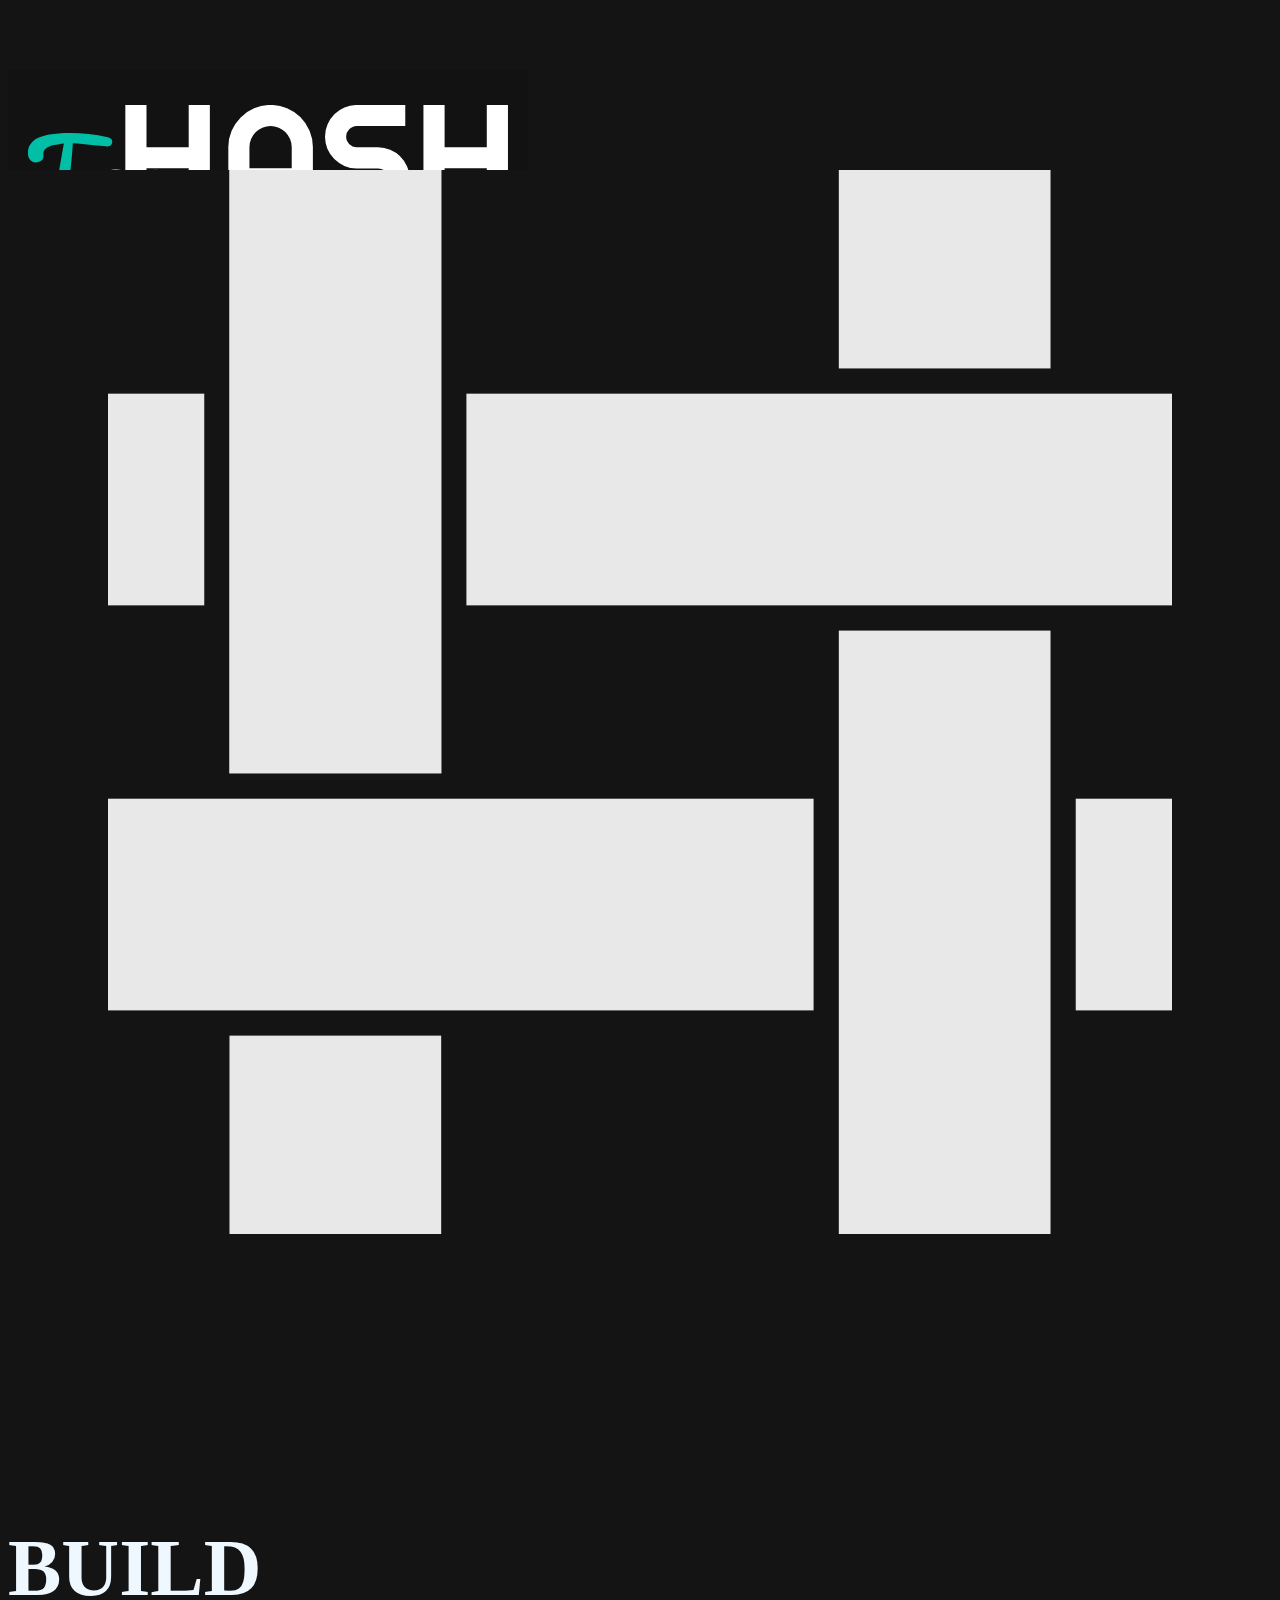
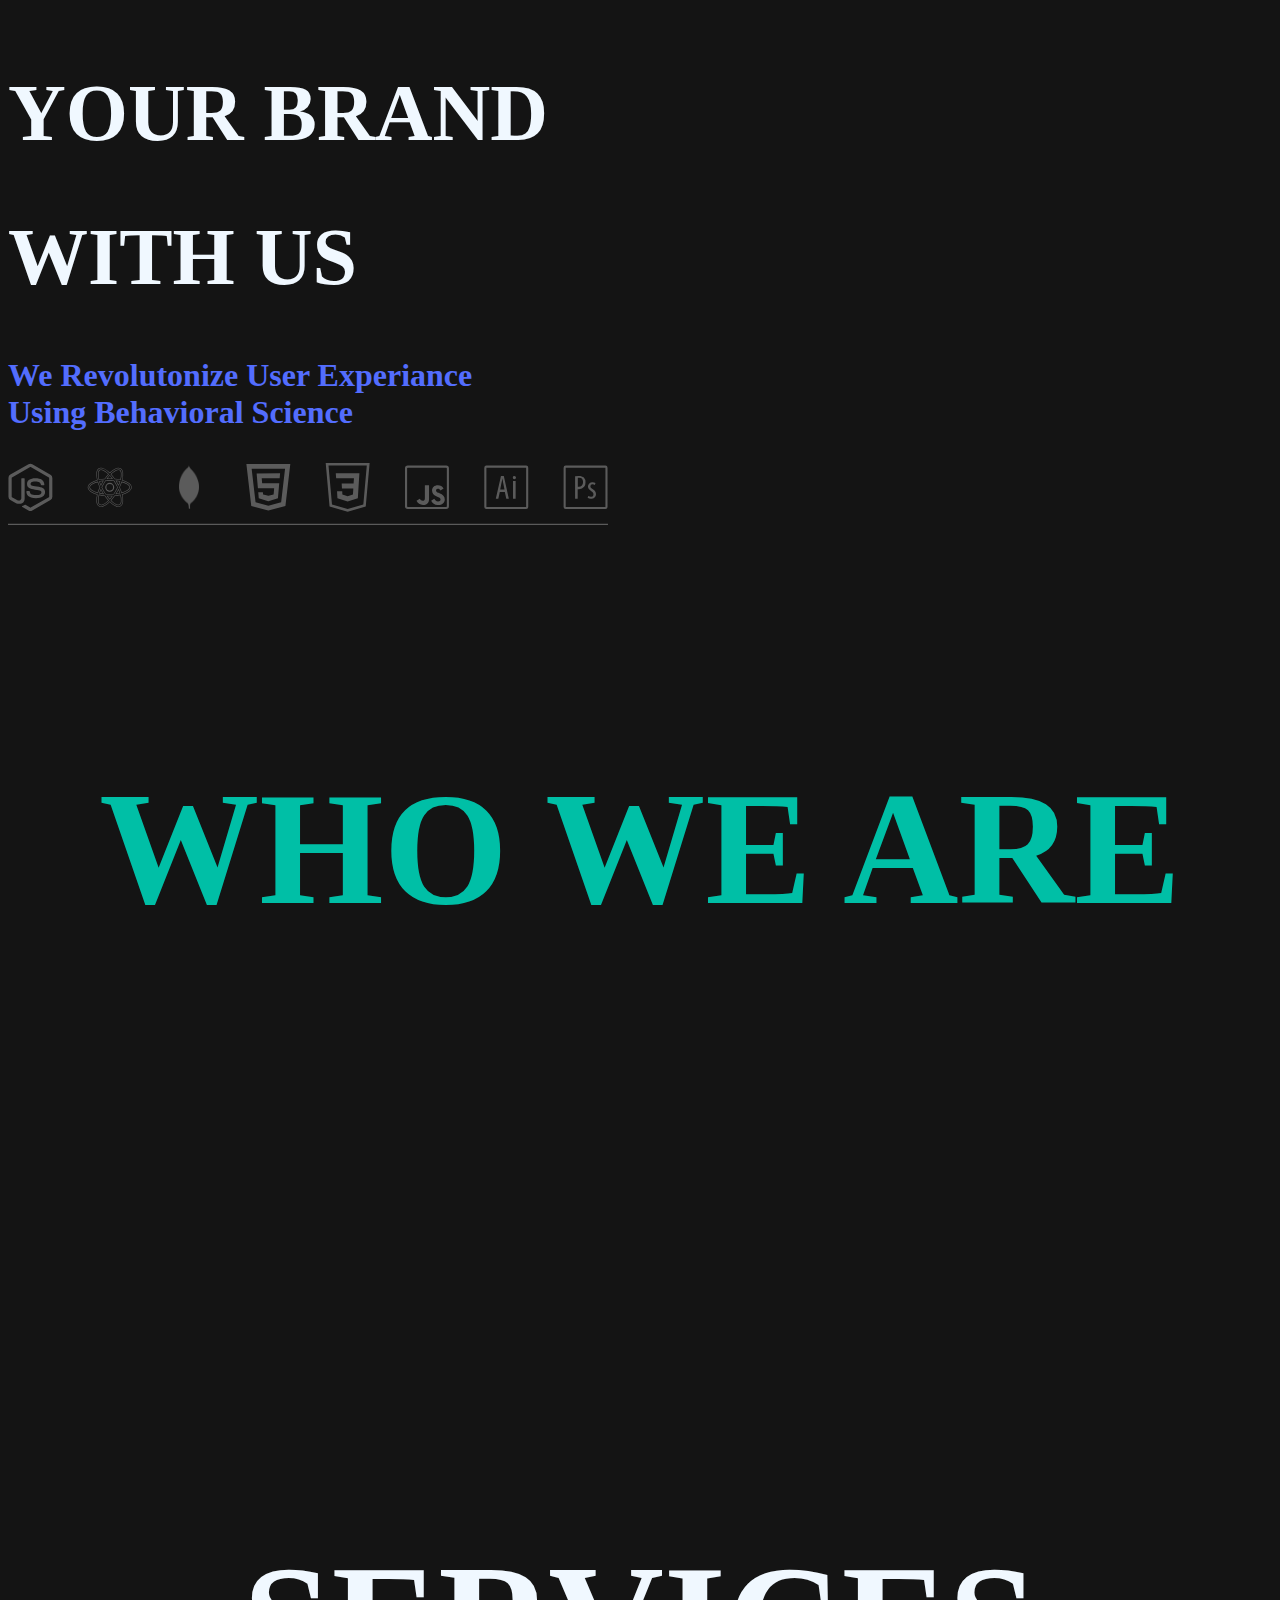
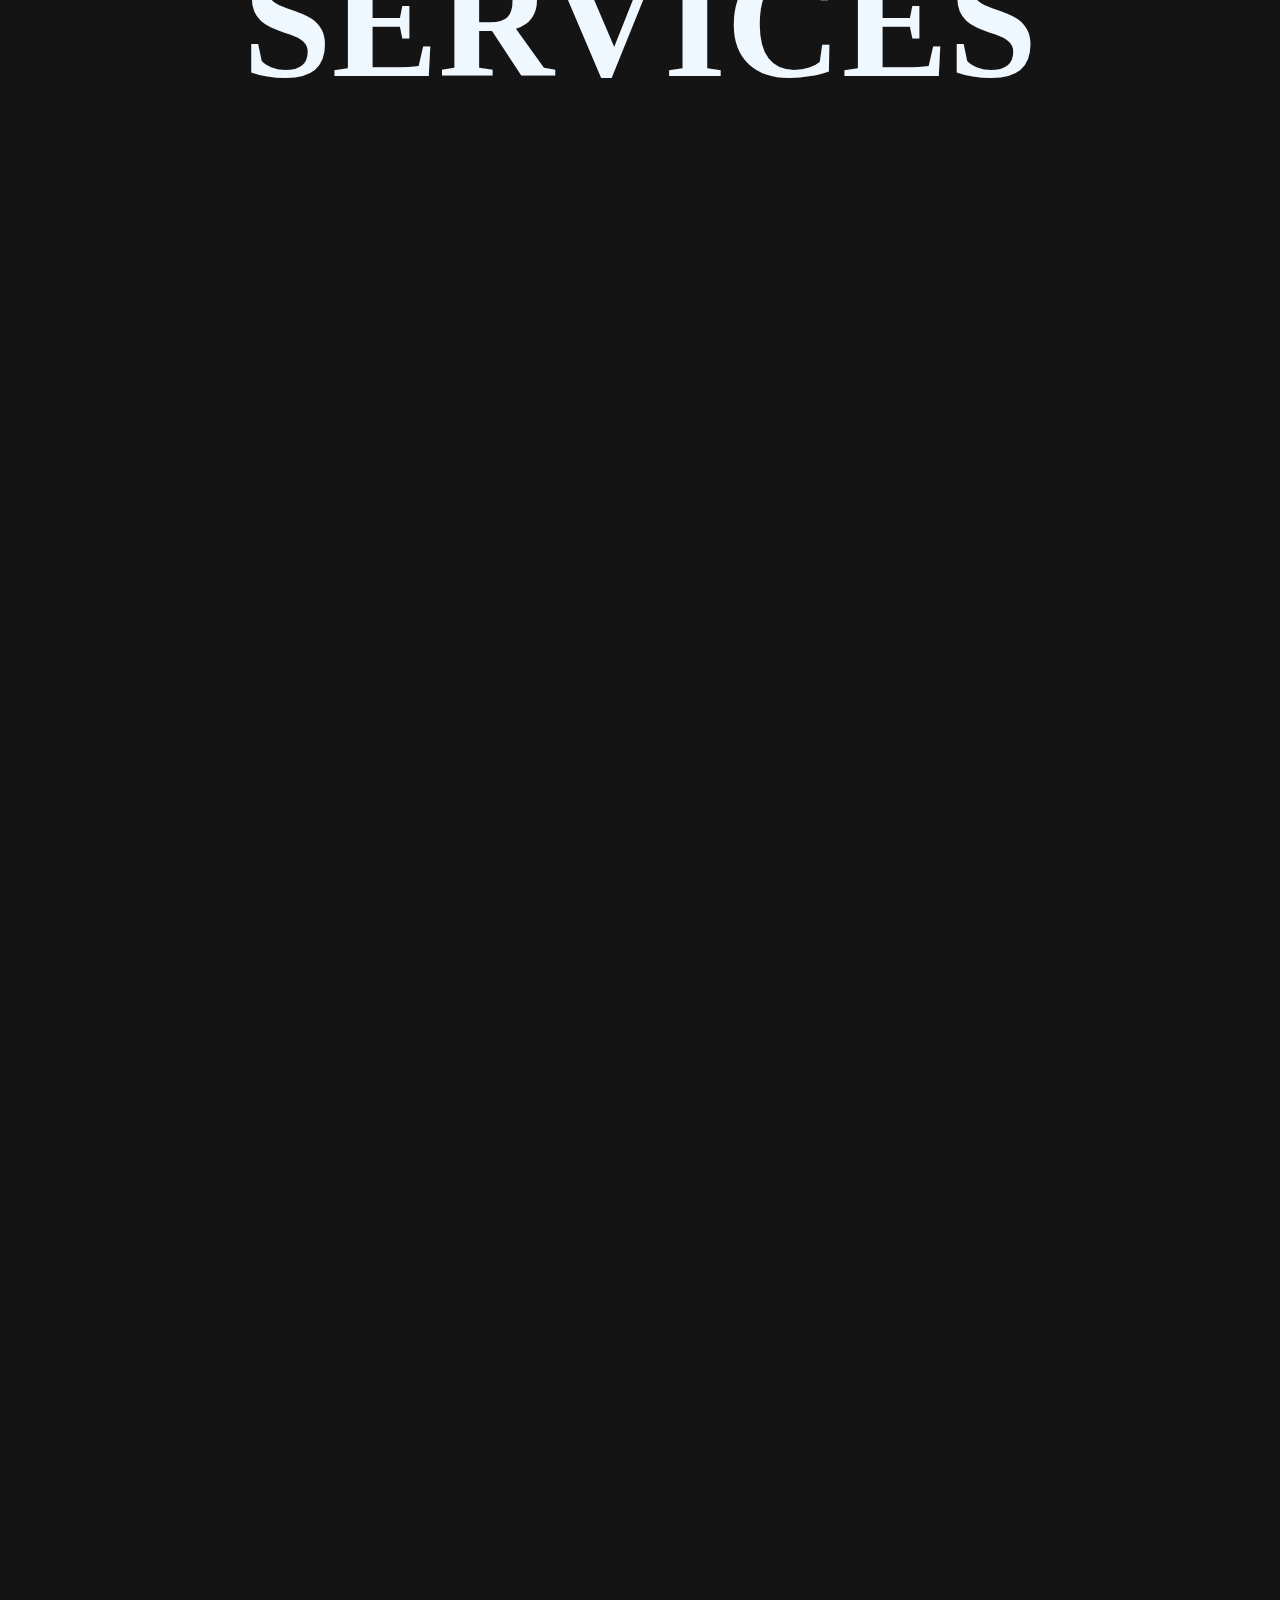
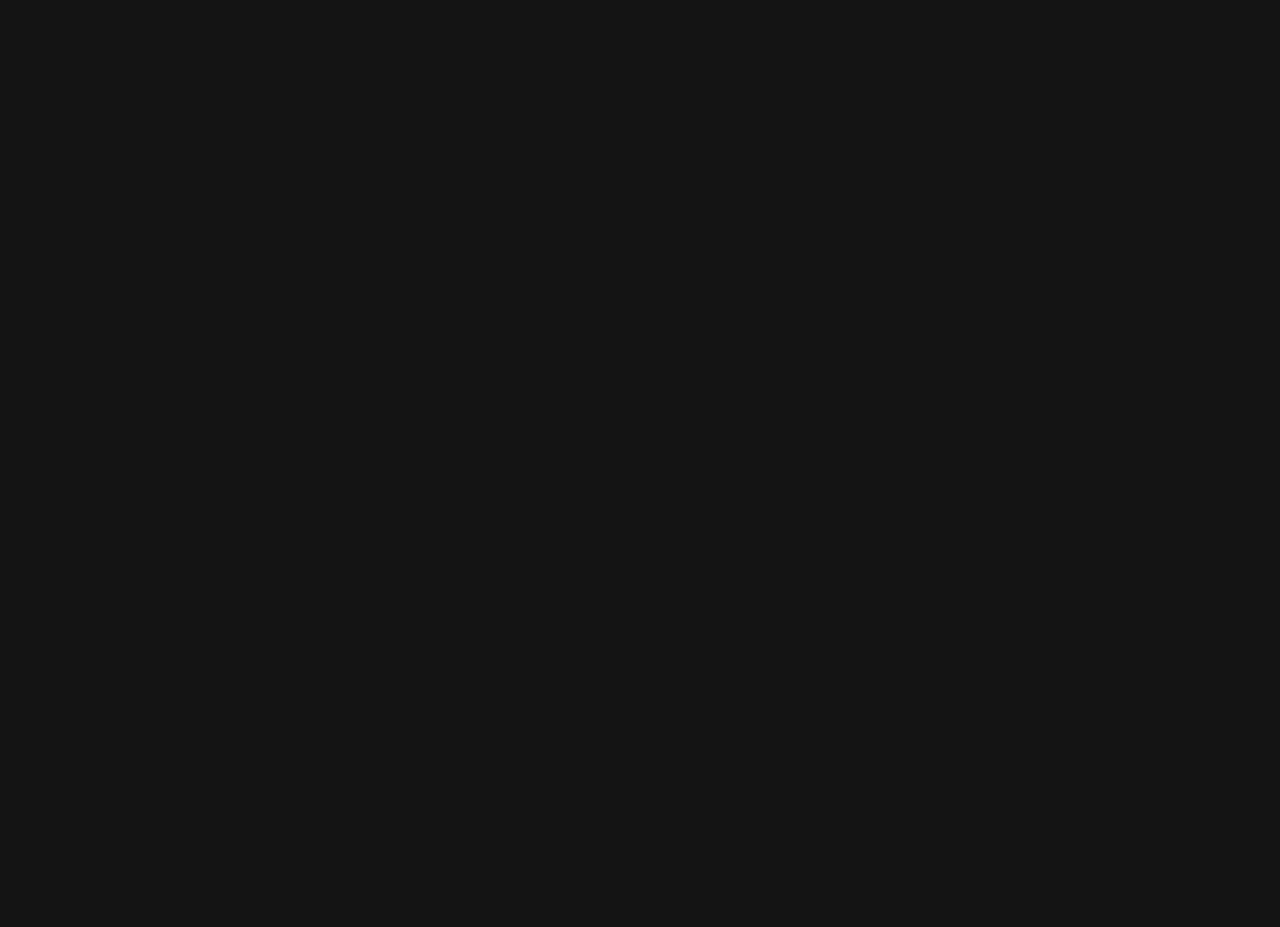
<file: index.html>
<!doctype html>
<html lang="en">

<head>
    <meta charset="utf-8">
    <meta name="viewport" content="width=device-width, initial-scale=1">
    <link href="https://cdn.jsdelivr.net/npm/bootstrap@5.0.2/dist/css/bootstrap.min.css" rel="stylesheet"
        integrity="sha384-EVSTQN3/azprG1Anm3QDgpJLIm9Nao0Yz1ztcQTwFspd3yD65VohhpuuCOmLASjC" crossorigin="anonymous">
    <title>teamHASH</title>
    <link rel="stylesheet" href="style.css">
</head>

<body>
    <header>
        <div class="row nav1 w-100 " id="nav1">
            <div class="col-md-1 d-none d-md-block"></div>
            <div class="col-md-2 col-0 nav3 d-none d-md-block">
                <img class="h-75" src="image/logo-text-hash.svg" alt="" srcset="">
            </div>
            <div class="col-md-1 d-none d-md-block"></div>
            <div class="col-md-6 d-none d-md-block navtext">
                <h5>HOME</h5>
                <h5>SERVICES</h5>
                <h5>TEAM</h5>
                <h5>ABOUT</h5>
                <h5 id="cnt">CONTACT US</h5>
                <div id="tselector" onclick="tChanger()"></div>
            </div>
            <div class="col-md-1 nav2">
                <img src="image/logo-hash.svg" class="h-100" alt="" srcset="">
            </div>
        </div>
    </header>
    <section>
        <div class="container">
            <div class="row">
                <div class="col-6 fp-logo">
                    <img src="image/logo-w-hash.svg" id="imgHash" alt="" srcset="">
                </div>
                <div class="col-6 fp-text">
                    <h1>BUILD</h1>
                    <h1>YOUR BRAND</h1>
                    <h1>WITH US</h1>
                    <p>We Revolutonize User Experiance<br>Using Behavioral Science</p>
                </div>
            </div>
        </div>
    </section>
    <section>
        <div class="container">
            <div class="row logo-soft">
                <img src="image/logo-soft.svg" alt="" srcset="">
            </div>
        </div>
    </section>
    <section>
        <div class="container">
            <div class="row">
                <div class="about">
                    <h1 class="w-100">WHO WE ARE</h1>
                    <p>We are a global creative agency that combines
                        design expertise with technology and intelligence to
                        revolutionize your business</p>
                </div>

            </div>
        </div>
    </section>
    <section>
        <div class="container">
            <div class="row ser-m">
                <div class="services">
                    <h1>SERVICES</h1>
                </div>
                <div class="ser s1 col-md-6">
                    <div class="row">
                        <div class="s-text col-md-6">
                            <h1>WEB DEVELOPMENT</h1>
                            <a href="">VIEW PROJECTS</a>
                        </div>
                        <div class="col-md-6 s-img">
                            <img class="w-75" src="image/undraw_developer_activity_re_39tg (1).svg" alt="" srcset="">
                        </div>
                    </div>
                </div>
                <div class="ser s2 col-md-6">
                    <div class="class row">
                        <div class="class s-img col-md-6">
                            <img id="s-2-img" src="image/undraw_designer_re_5v95.svg" alt="" srcset="">
                        </div>
                        <div id="s-2" class="class s-text col-md-6">
                            <h1>GRAPHICS DESIGNING</h1>
                            <a href="">VIEW PROJECTS</a>
                        </div>
                    </div>
                </div>
                <div class="ser s3">
                    <div class="row">
                        <div id="s-3" class="s-text col-md-6">
                            <h1>WEB DESIGNING</h1>
                            <a href="">VIEW PROJECTS</a>
                        </div>
                        <div class="col-md-6 s-img">
                            <img id="s3-img" class="w-75" src="image/undraw_static_assets_rpm6.svg" alt="" srcset="">
                        </div>
                    </div>
                </div>
                <div class="ser s4">
                    <div class="class row">
                        <div class="class s-img col-md-6">
                            <img id="s-4-img" src="image/undraw_typewriter_re_u9i2.svg" alt="" srcset="">
                        </div>
                        <div id="s-4" class="class s-text col-md-6">
                            <h1>CONTENT WRITING</h1>
                            <a href="">VIEW PROJECTS</a>
                        </div>
                    </div>
                </div>
            </div>
        </div>
    </section>
    <section>
        <div class="container">
            <div class="row team">
                <div class="team-header">
                    <h1>OUR TEAM</h1>
                </div>
            </div>
        </div>
    </section>

    <script src="script.js"></script>
    <script src="https://cdn.jsdelivr.net/npm/bootstrap@5.0.2/dist/js/bootstrap.bundle.min.js"
        integrity="sha384-MrcW6ZMFYlzcLA8Nl+NtUVF0sA7MsXsP1UyJoMp4YLEuNSfAP+JcXn/tWtIaxVXM"
        crossorigin="anonymous"></script>
</body>

</html>
</file>
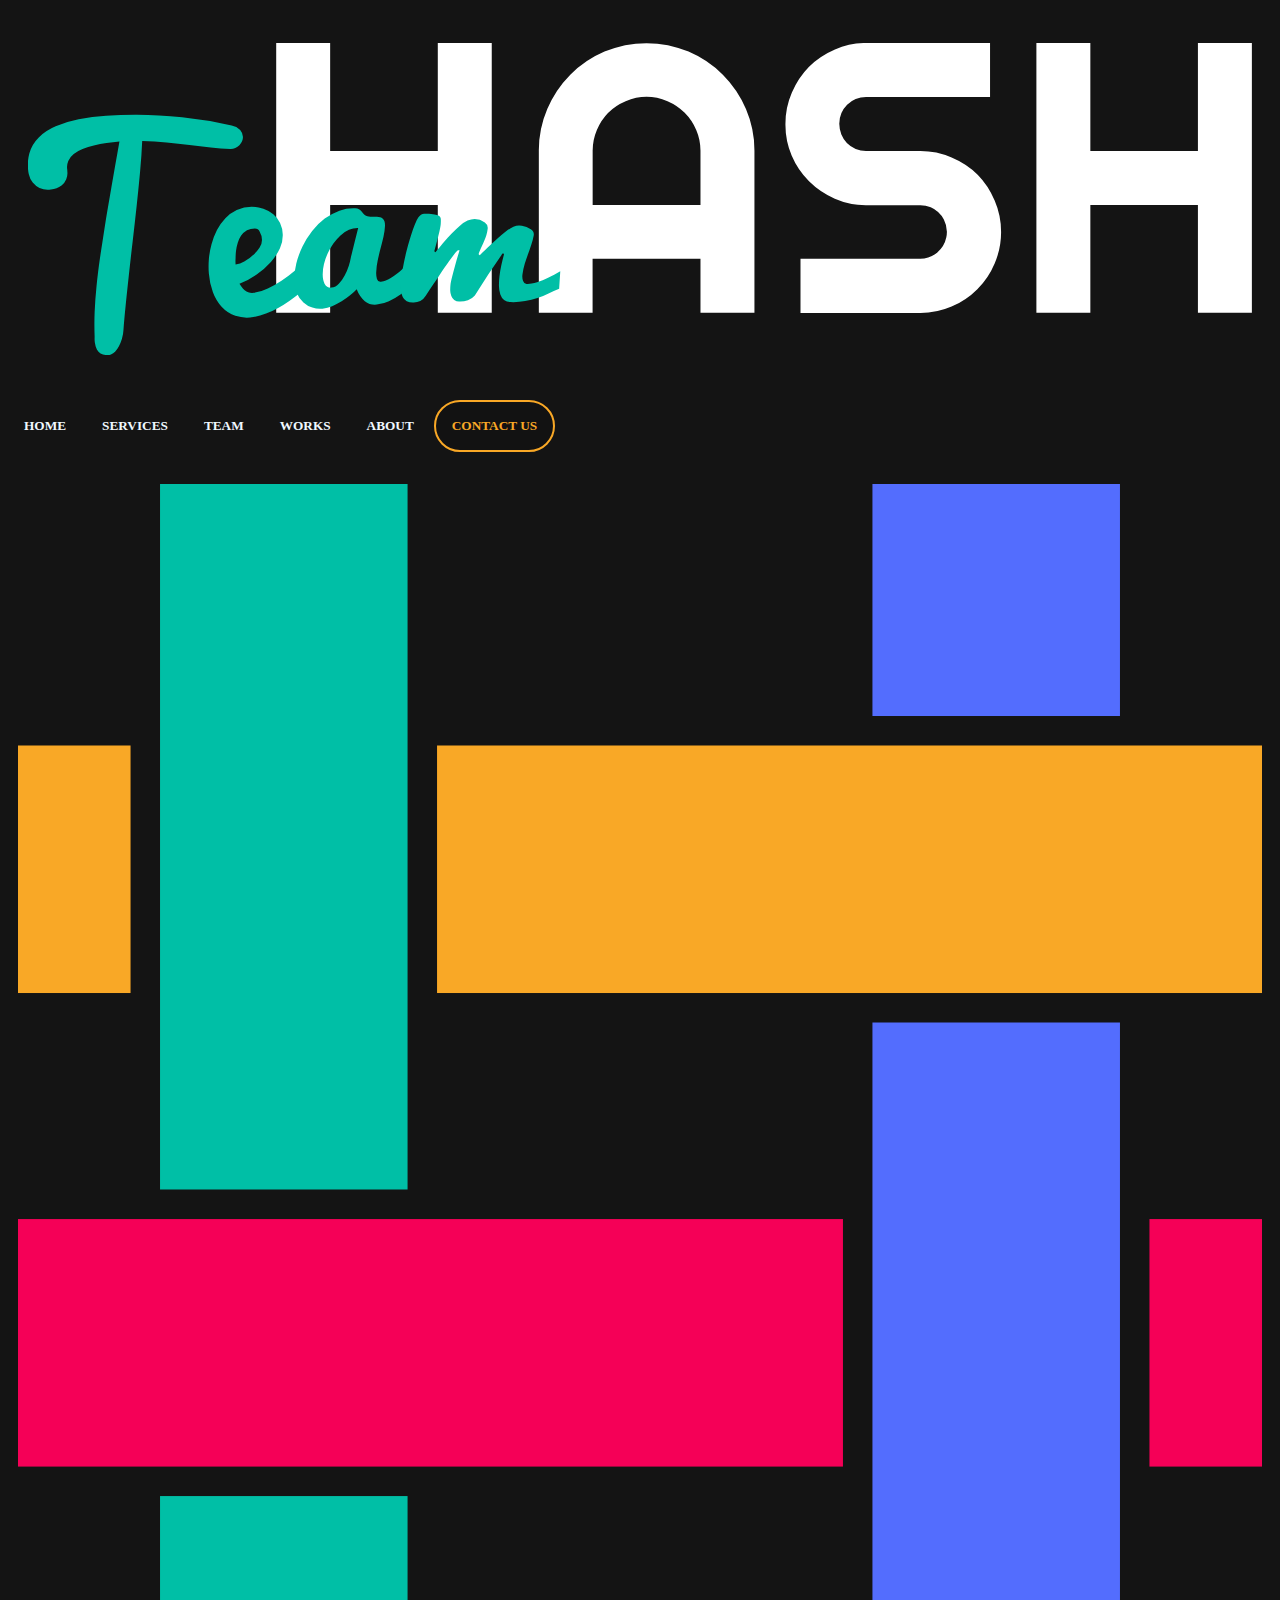
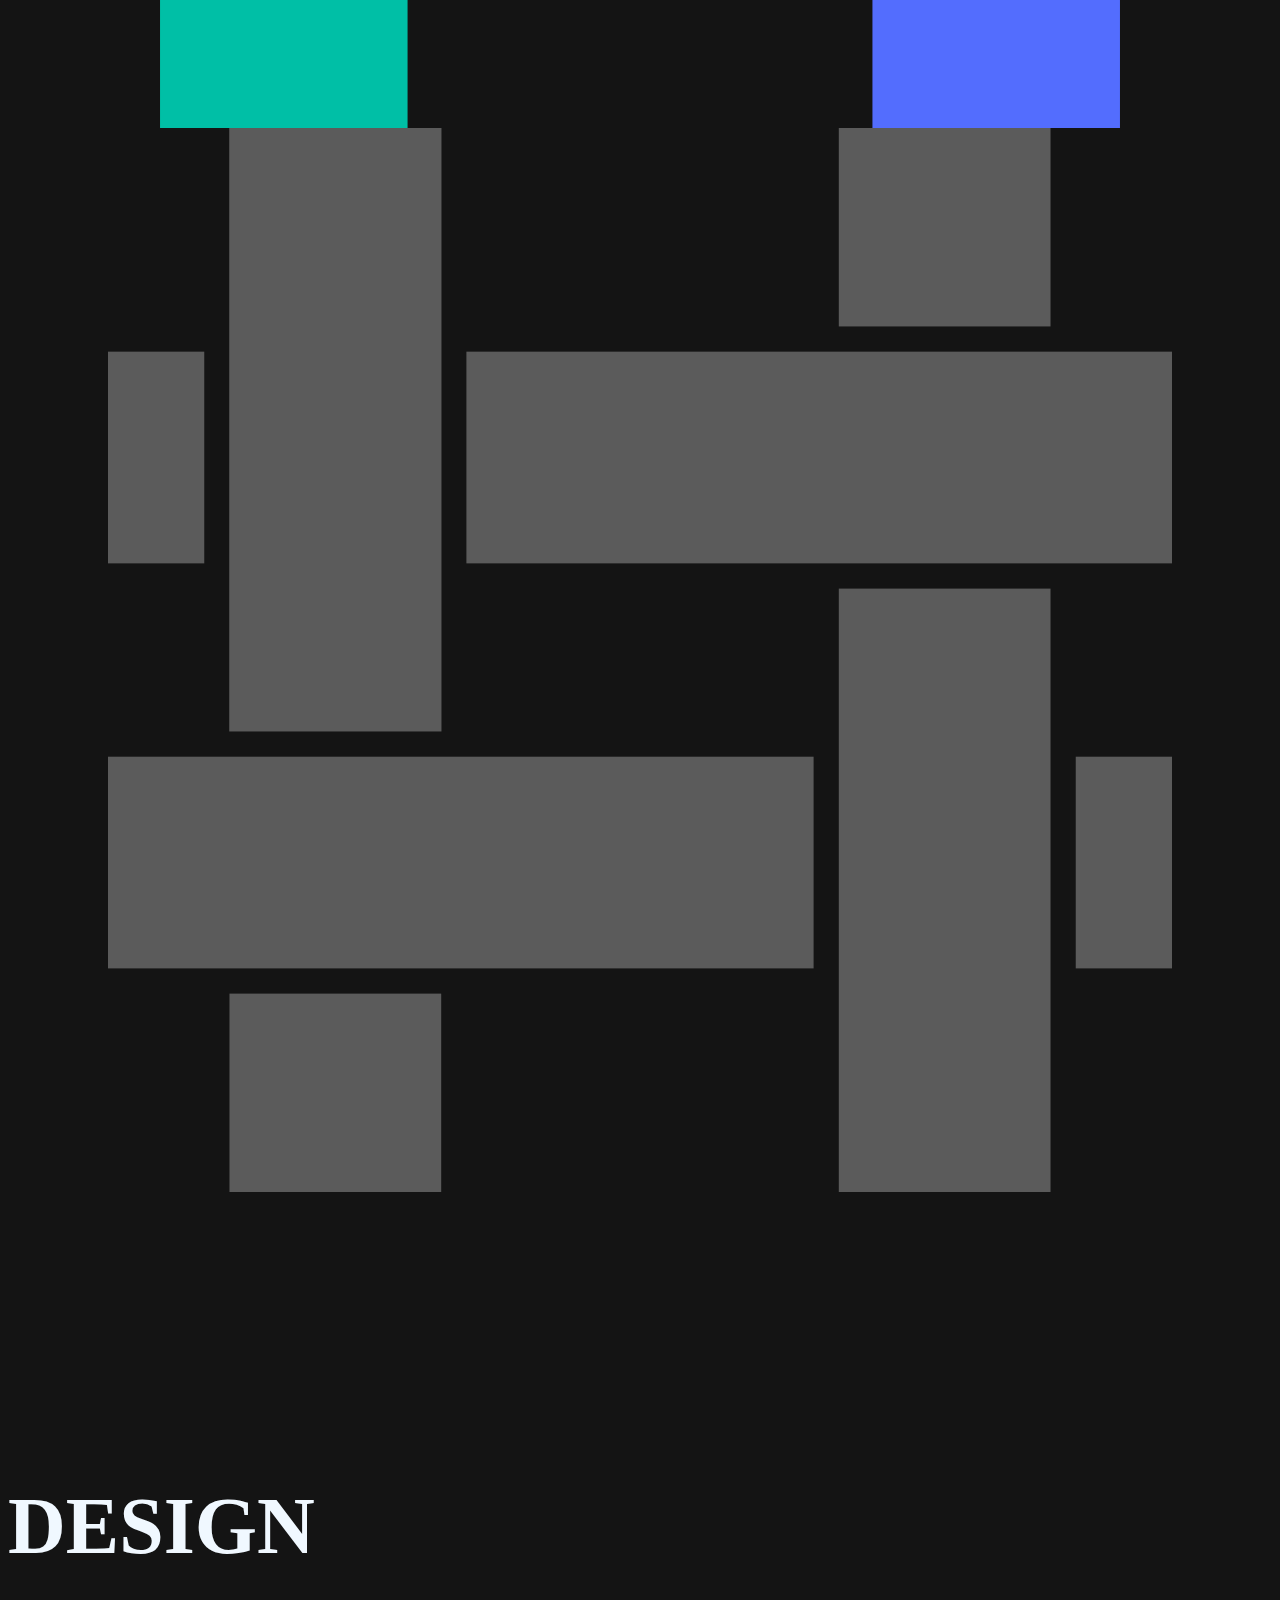
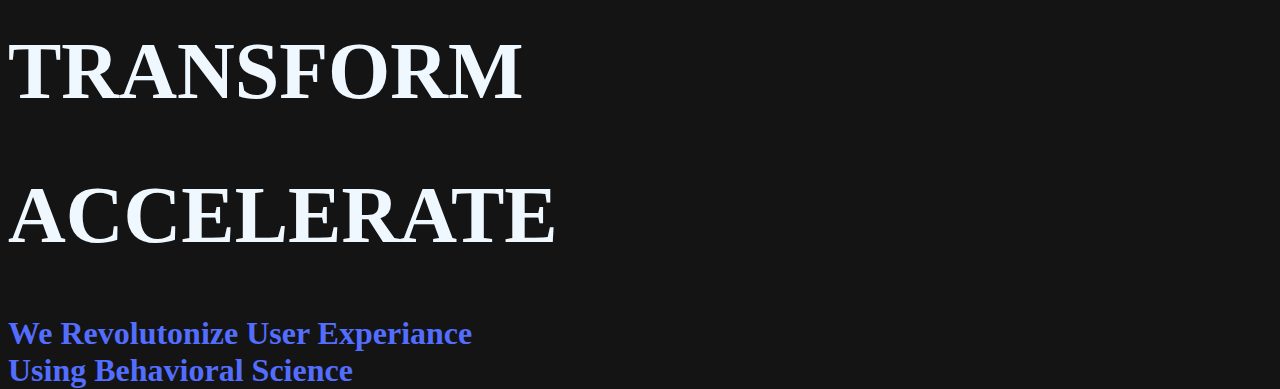
<file: a.html>
<!doctype html>
<html lang="en">

<head>
    <!-- Required meta tags -->
    <meta charset="utf-8">
    <meta name="viewport" content="width=device-width, initial-scale=1">

    <!-- Bootstrap CSS -->
    <link href="https://cdn.jsdelivr.net/npm/bootstrap@5.0.2/dist/css/bootstrap.min.css" rel="stylesheet"
        integrity="sha384-EVSTQN3/azprG1Anm3QDgpJLIm9Nao0Yz1ztcQTwFspd3yD65VohhpuuCOmLASjC" crossorigin="anonymous">
    <link rel="stylesheet" href="style1.css">
    <title>Hello, world!</title>
</head>

<body>
    <header >
        <div class="container-fluid">
        <div class="row nav1 w-100">
            <div class="col-md-1 d-none d-md-block"></div>
            <div class="col-md-2 col-0 nav3 d-none d-md-block">
                <img class="h-75" src="/image/logo-text-hash.svg" alt="" srcset="">
            </div>
            <div class="col-md-1 d-none d-md-block"></div>
            <div class="col-md-6 d-none d-md-block navtext">
                <h5>HOME</h5>
                <h5>SERVICES</h5>
                <h5>TEAM</h5>
                <h5>WORKS</h5>
                <h5>ABOUT</h5>
                <h5 id="cnt">CONTACT US</h5>
            </div>
            <div class="col-md-1 nav2">
                <img src="/image/logo-hash.svg" class="h-100" alt="" srcset="">
            </div>
        </div>
        </div>
    </header>
    <section>
        <div class="container">
            <div class="row">
                <div class="col-6 fp-logo">
                    <img src="/image/logo-w-hash.svg" alt="" srcset="">
                </div>
                <div class="col-md-6 col-6 fp-text">
                    <h1>DESIGN</h1>
                    <h1>TRANSFORM</h1>
                    <h1>ACCELERATE</h1>
                    <p>We Revolutonize User Experiance<br>Using Behavioral Science</p>
                </div>
            </div>
        </div>
    </section>


    <script src="https://cdn.jsdelivr.net/npm/bootstrap@5.0.2/dist/js/bootstrap.bundle.min.js"
        integrity="sha384-MrcW6ZMFYlzcLA8Nl+NtUVF0sA7MsXsP1UyJoMp4YLEuNSfAP+JcXn/tWtIaxVXM"
        crossorigin="anonymous"></script>


</body>

</html>
</file>
<file: style.css>
body {
    background-color: #141414;
    color: aliceblue;
    height: 4500px;
}
.light{
    background-color: rgb(255, 255, 255);
    color: #121212;
}
#tselector{
    width: 40px;
    height: 40px;
    background-color: aliceblue;
    display: inline-block;
    border-radius: 100%;
    margin-left: 20px;
    float: right;
    margin-top: 32px;
}

.nav1 {
    height: 100px;
    position: fixed;
    z-index: 1;
    overflow: hidden;
    background-color: #121212;
}

.nav2 {
    padding: 10px;
    height: 100px;
}

.nav1 img {
    float: right;
}

.nav3 {
    height: 100px;
}

.nav3 img {
    float: left;
    vertical-align: middle;
    padding: 20px;
    margin-top: 15px;
}

.navtext h5 {
    display: inline-block;
    padding: 16px;
    margin-top: 25px;
    font-weight: 700;
    transition: 400ms;
}

.navtext h5:hover {
    color: #F50057;
}

#cnt {
    color: #F9A826;
    border: 2px solid #F9A826;
    border-radius: 100px;
    transition: 400ms;
}

#cnt:hover {
    background-color: #F9A826;
    color: aliceblue;
}

.fp-logo {
    margin-top: 70px;
    padding: 100px;
    position: relative;
    z-index: -1;
    opacity: 0.9;
}

.fp-text {
    margin-top: 185px;
    position: relative;
}

.fp-text h1 {
    font-size: 80px;
    font-weight: 800;
}

.fp-text p {
    color: #536DFE;
    font-size: 32px;
    font-weight: 700;
}

.logo-soft img {
    width: 600px;
    margin: auto;
    opacity: 0.3;
}

.about {
    margin-top: 120px;
    text-align: center;
    overflow: hidden;
}

.about h1 {
    font-size: 160px;
    font-weight: 800;
    color: #00BFA6;
}

.about p {
    font-size: 55px;
    opacity: 0;
    transition: 1.5s;
}

.about:hover p {
    opacity: 1;
}
.services {
    margin-top: 130px;
    text-align: center;
    overflow: hidden;
}
.services h1{
    font-size: 160px;
    font-weight: 800;
}
.ser{
    width: 45%;
    height: 225px;
    position: relative;
    margin-top: 30px;
    border-radius: 40px;
}
.s1{
    border: 6px solid #536DFE;
    opacity: 0;
    transition: 1.5s;
}
.ser-m:hover div{
    opacity: 1;
}
.s2{
    border: 6px solid #F9A826;
    opacity: 0;
    transition: 1.5s;
}
.s3{
    border: 6px solid #F50057;
    opacity: 0;
    transition: 1.5s;
}
.s4{
    border: 6px solid #00BFA6;
    opacity: 0;
    transition: 1.5s;
}
.s-text{
    text-align: center;
}
.s-img{
    align-items: center;
    margin-top: 30px;
}
.s-img img{
    padding:10px;
    line-height: 225px;
    float: right;
    margin-right: 15px;
}
.s-text h1{
    font-weight: 800;
    font-size: 25px;
    margin-top:55px;
    margin-bottom: 25px;
}
.s-text a{
    text-decoration: none;
    border:3px solid #536DFE;
    padding: 8px;
    color: #536DFE;
    border-radius: 10px;
    font-size: 15px;
    font-weight: 600;
    transition: 400ms;
}
.s-text a:hover{
    background-color: #536DFE;
    color: aliceblue;
}
.s2,.s4{
    float: right;
    margin-left: 100px;
}
#s-2 a{
    border:3px solid #F9A826;
    color: #F9A826;
}
#s-2 a:hover{
    background-color: #F9A826;
    color: aliceblue;
}
#s-2-img{
    width: 70%;
    padding:20px;
    margin-top: -20px;
    float: left;
    margin-left: 30px;
}
#s-3 a{
    border:3px solid #F50057;
    color: #F50057;
}
#s-3 a:hover{
    background-color: #F50057;
    color: aliceblue;
}
#s-4 a{
    border:3px solid #00BFA6;
    color: #00BFA6;
}
#s-4 a:hover{
    background-color: #00BFA6;
    color: aliceblue;
}
#s-4-img{
    width: 75%;
    float: left;
    margin-top: -20px;
    margin-left: 30px;
}
.team-header{
    margin-top: 130px;
    text-align: center;
    overflow: hidden;
}
.team-header h1{
    font-size: 160px;
    font-weight: 800;
}
.nav{
    width: 110%;
}
@media only screen and (max-width: 600px) {
    .nav1 {
        height: 10px;
    }

    .fp-text h1 {
        font-size: 30px;
    }

    .fp-text p {
        font-size: 10px;
    }

    .fp-logo {
        margin-top: 0px;
        padding: 40px;
    }

    .fp-text {
        margin-top: 40px;
    }
}
</file>
<file: style1.css>
body {
    background-color: #141414;
    color: aliceblue;
    height: 2000px;
}
.navtext h5 {
    display: inline-block;
    padding: 16px;
    margin-top: 25px;
    font-weight: 700;
    transition: 400ms;
}
.nav2 {
    padding: 10px;
    height: 100px;
}

.nav1 img {
    float: right;
}

.nav3 {
    height: 100px;
}

.nav3 img {
    float: left;
    vertical-align: middle;
    padding: 20px;
    margin-top: 15px;
}
#cnt {
    background-color: #121212;
    color: #F9A826;
    border: 2px solid #F9A826;
    border-radius: 100px;
    transition: 400ms;
}

#cnt:hover {
    background-color: #F9A826;
    color: aliceblue;
}
.fp-logo {
    margin-top: 70px;
    padding: 100px;
    position: relative;
    z-index: -1;
    opacity: 0.3;
}

.fp-text {
    margin-top: 185px;
    position: relative;
}

.fp-text h1 {
    font-size: 80px;
    font-weight: 800;
    color: aliceblue;
}

.fp-text p {
    color: #536DFE;
    font-size: 32px;
    font-weight: 700;
}
.logo-soft img{
   width: 600px;
   margin:auto;
   opacity: 0.3;
}
@media only screen and (max-width: 600px) {
    .fp-text h1{
        font-size: 30px;
    }
    .fp-text p{
        font-size: 10px;
    }
    .fp-logo{
        margin-top: 0px;
        padding: 40px;
    }
    .fp-text{
        margin-top: 40px;
    }
  }
</file>
